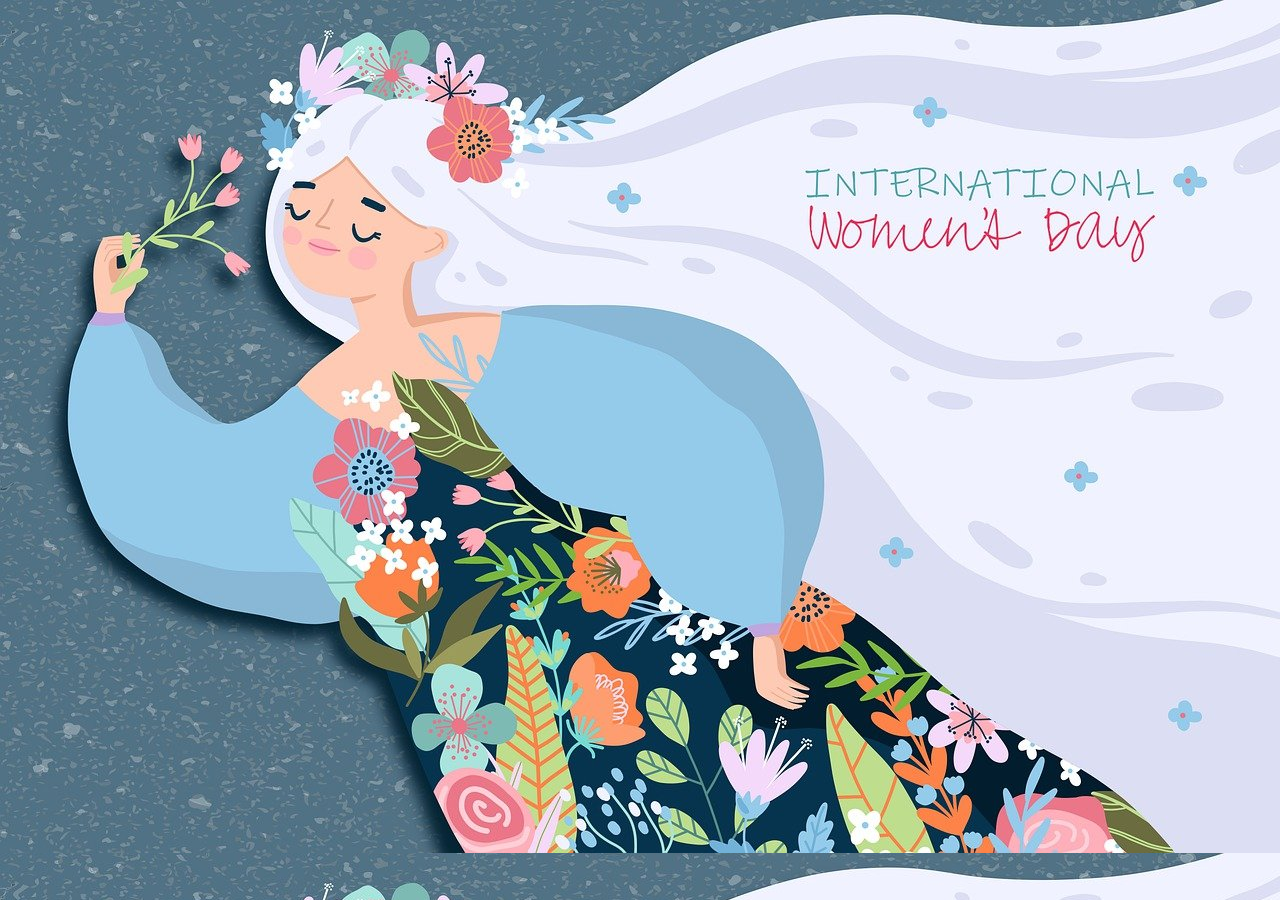
<file: mus.html>
<!DOCTYPE html>
<html lang="en">
<head>
    <meta charset="UTF-8">
    <meta name="viewport" content="width=device-width, initial-scale=1.0">
    <title>Document</title>
</head>
<body style="background-image: url(./banner-4887650_1280.jpg);">
    
</body>
</html>
</file>
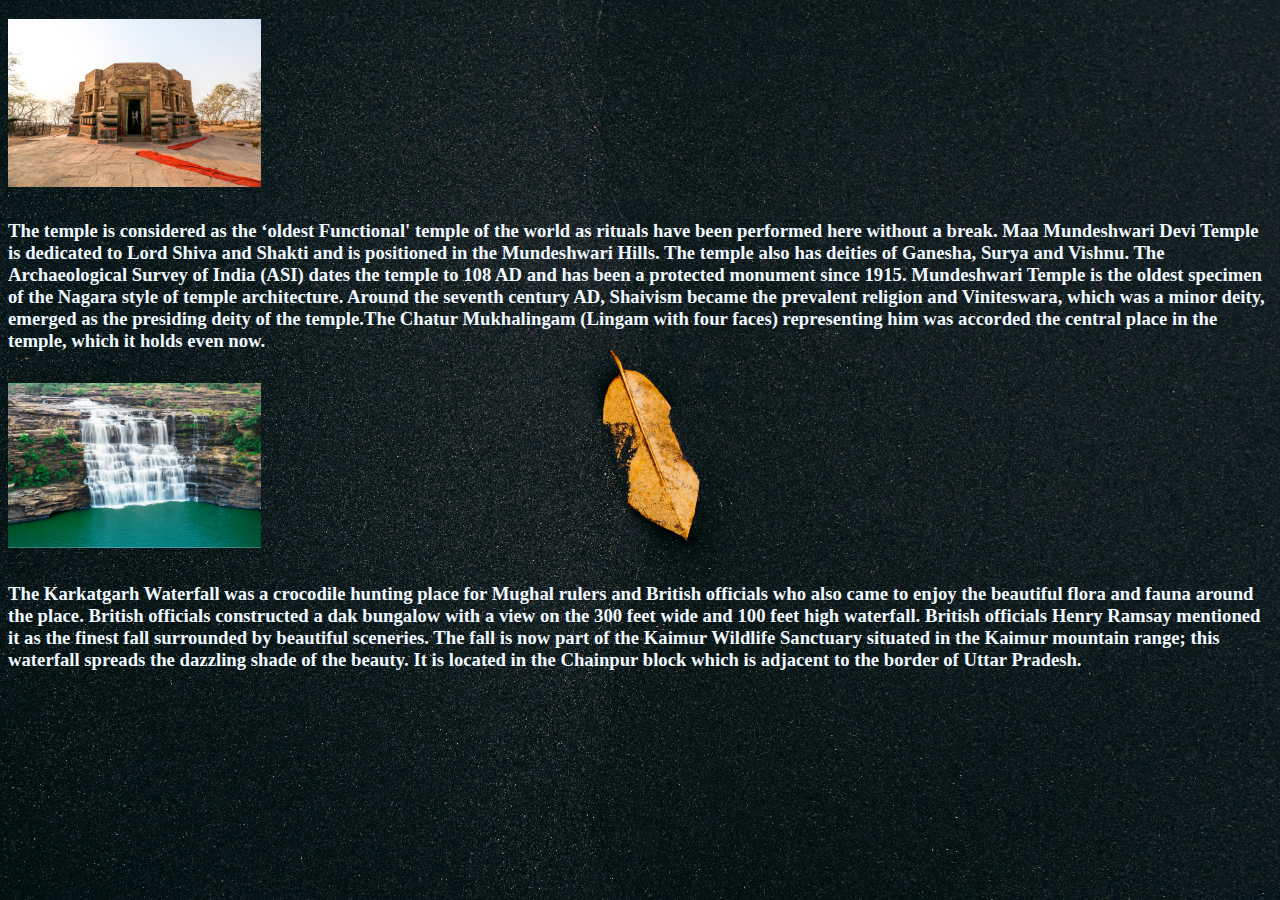
<file: muskan.html>
<!DOCTYPE html>
<html lang="en">
<head>
    <meta charset="UTF-8">
    <meta name="viewport" content="width=device-width, initial-scale=1.0">
    <link rel="stylesheet" href="style.css">
    <title>muskan</title>
</head>
<body style="background-image: url(./pexels-leonardo-vazquez-1427877-3591570.jpg);">
    
    <img src="./mund.jpeg"alt="">
    
    <h3>The temple is considered as the ‘oldest Functional' temple of the world as rituals have been performed here without a break.

        Maa Mundeshwari Devi Temple is dedicated to Lord Shiva and Shakti and is positioned in the Mundeshwari Hills. The temple also has deities of Ganesha, Surya and Vishnu. The Archaeological Survey of India (ASI) dates the temple to 108 AD and has been a protected monument since 1915. Mundeshwari Temple is the oldest specimen of the Nagara style of temple architecture.
        
        Around the seventh century AD, Shaivism became the prevalent religion and Viniteswara, which was a minor deity, emerged as the presiding deity of the temple.The Chatur Mukhalingam (Lingam with four faces) representing him was accorded the central place in the temple, which it holds even now.</h3>

        <img src="./karkat.jpeg"alt="">
        <h3>
            The Karkatgarh Waterfall was a crocodile hunting place for Mughal rulers and British officials who also came to enjoy the beautiful flora and fauna around the place. British officials constructed a dak bungalow with a view on the 300 feet wide and 100 feet high waterfall. British officials Henry Ramsay mentioned it as the finest fall surrounded by beautiful sceneries. The fall is now part of the Kaimur Wildlife Sanctuary situated in the Kaimur mountain range; this waterfall spreads the dazzling shade of the beauty. It is located in the Chainpur block which is adjacent to the border of Uttar Pradesh.
        </h3>


</body>
</html>
</file>
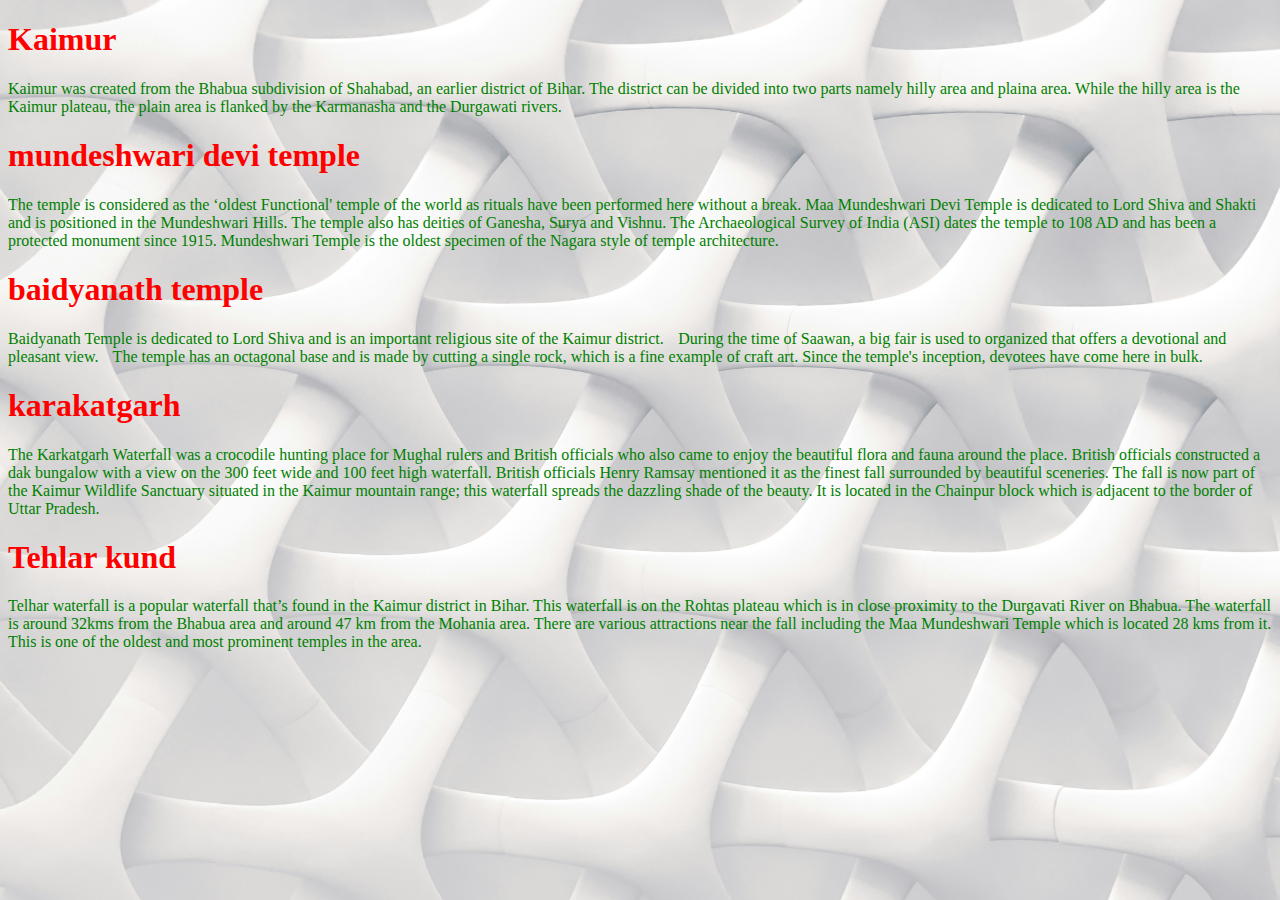
<file: new.html>
<!DOCTYPE html>
<html lang="en">
<head>
    <meta charset="UTF-8">
    <meta name="viewport" content="width=device-width, initial-scale=1.0">
    <link rel="stylesheet" href="style.css">
    <title>Document</title>
</head>
<body style="background-image: url(./jj-ying-7JX0-bfiuxQ-unsplash.jpg);">
    <h4>

        <h1>Kaimur</h1>
       <p> Kaimur was created from the Bhabua subdivision of Shahabad, an earlier district of Bihar. The district can be divided into two parts namely hilly area and plaina area. While the hilly area is the Kaimur plateau, the plain area is flanked by the Karmanasha and the Durgawati rivers.</p>
   <h1>mundeshwari devi temple</h1>
   <p>The temple is considered as the ‘oldest Functional' temple of the world as rituals have been performed here without a break.

    Maa Mundeshwari Devi Temple is dedicated to Lord Shiva and Shakti and is positioned in the Mundeshwari Hills. The temple also has deities of Ganesha, Surya and Vishnu. The Archaeological Survey of India (ASI) dates the temple to 108 AD and has been a protected monument since 1915. Mundeshwari Temple is the oldest specimen of the Nagara style of temple architecture.</p>
    <h1>baidyanath temple</h1>
    <p>Baidyanath Temple is dedicated to Lord Shiva and is an important religious site of the Kaimur district. 

 

        During the time of Saawan, a big fair is used to organized that offers a devotional and pleasant view. 
        
          
        
        The temple has an octagonal base and is made by cutting a single rock, which is a fine example of craft art. Since the temple's inception, devotees have come here in bulk. 
        
         </p>
         <h1>karakatgarh</h1>
         <p>The Karkatgarh Waterfall was a crocodile hunting place for Mughal rulers and British officials who also came to enjoy the beautiful flora and fauna around the place. British officials constructed a dak bungalow with a view on the 300 feet wide and 100 feet high waterfall. British officials Henry Ramsay mentioned it as the finest fall surrounded by beautiful sceneries. The fall is now part of the Kaimur Wildlife Sanctuary situated in the Kaimur mountain range; this waterfall spreads the dazzling shade of the beauty. It is located in the Chainpur block which is adjacent to the border of Uttar Pradesh.</p>
         <h1>Tehlar kund</h1>
         <p>Telhar waterfall is a popular waterfall that’s found in the Kaimur district in Bihar. This waterfall is on the Rohtas plateau which is in close proximity to the Durgavati River on Bhabua.

            The waterfall is around 32kms from the Bhabua area and around 47 km from the Mohania area. There are various attractions near the fall including the Maa Mundeshwari Temple which is located 28 kms from it. This is one of the oldest and most prominent temples in the area.</p>
</body>
</html>
</file>
<file: style.css>
body{
    background-image: url(./field-1728099_1280.jpg);
    background-repeat: none;
    background-position: center;
    background-attachment: fixed;
    background-size: cover;
}
.navbar{

    font-family: 'Gill Sans', 'Gill Sans MT', Calibri, 'Trebuchet MS', sans-serif;
    padding-right: 15px;
    padding-left: 15px;
}
.navdiv{
    display: flex;
    align-items: center;
    justify-content:space-between;
}
.logo a{
    font-size: 40px;
    font: weight 600;
    color:green;
}
.san{
    font-size: 30px;
    font: weight 600;
    color:green;
    padding-left: 5px;
    margin-right: 5px;

}
h2{
    text-align: center;
    color: green;
    font-size:50px;
}
img{


    width:20%;
    height: 20%;
    aspect-ratio: 4/3;
    object-fit: contain;
    

}
h3{
    color: aliceblue;

}
h1{
    color: red;
}
p{
color: green;
}
</file>
